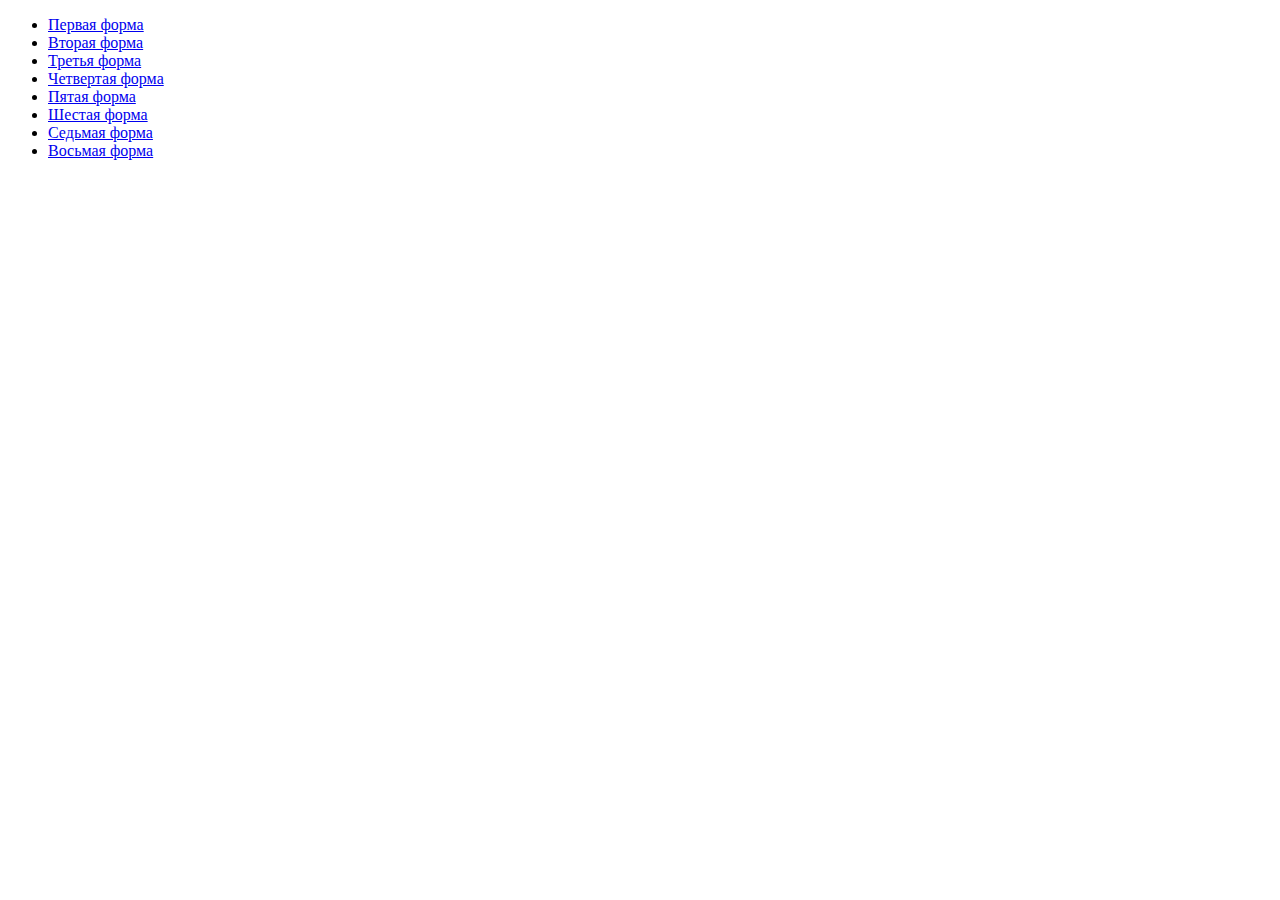
<file: lesson 6/index.html>
<!DOCTYPE html>
<html lang="en">
<head>
    <meta charset="UTF-8">
    <meta http-equiv="X-UA-Compatible" content="IE=edge">
    <meta name="viewport" content="width=device-width, initial-scale=1.0">
    <title>Формы</title>
</head>
<body>
    <ul class = "forms">
        <li class = "forms__items">
            <a href="first.html" class = "first__item" target = "_blank">Первая форма</a>
        </li>
        <li>
            <a href="second.html" class = "second__item" target = "_blank">Вторая форма</a>
        </li>
        <li>
            <a href="third.html" class = "third__item" target = "_blank">Третья форма</a>
        </li>
        <li>
            <a href="four.html" class = "four__item" target = "_blank">Четвертая форма</a>
        </li>
        <li>
            <a href="five.html" class = "five__item" target = "_blank">Пятая форма</a>
        </li>
        <li>
            <a href="six.html" class = "six__item" target = "_blank">Шестая форма</a>
        </li>
        <li>
            <a href="seven.html" class = "seven__item" target = "_blank">Седьмая форма</a>
        </li>
        <li>
            <a href=".html" class = "__item" target = "_blank">Восьмая форма</a>
        </li>

    </ul>
    
    
</body>
</html>
</file>
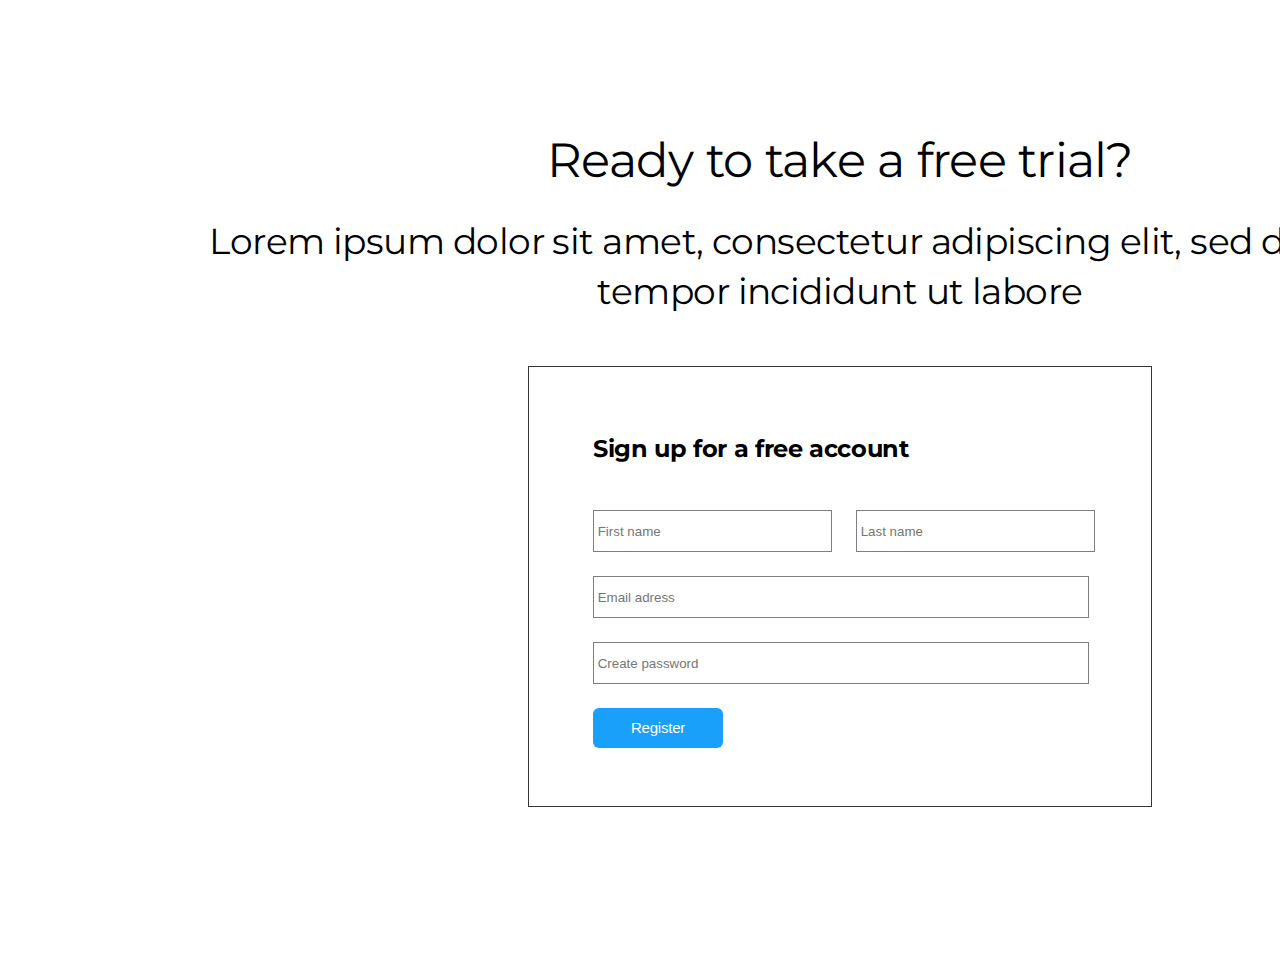
<file: lesson 6/seven.html>
<!DOCTYPE html>
<html lang="en">
<head>
    <meta charset="UTF-8">
    <meta http-equiv="X-UA-Compatible" content="IE=edge">
    <meta name="viewport" content="width=device-width, initial-scale=1.0">
    <link rel="stylesheet" href="assets/css/style.css">
    <link rel="preconnect" href="https://fonts.googleapis.com">
    <link rel="preconnect" href="https://fonts.gstatic.com" crossorigin>
    <link href="https://fonts.googleapis.com/css2?family=Montserrat&display=swap" rel="stylesheet">
    <title>Signup</title>
</head>
<body>
    <div class="signup">
        <div class="signup__text1">Ready to take a free trial?</div>
        <div class="signup__text2">Lorem ipsum dolor sit amet, consectetur adipiscing elit, sed do eiusmod tempor incididunt ut labore</div>
        <div class="signup__block">
            <div class="signup__text3">Sign up for a free account</div>
            <input type="name" class="fls1 signup__fields1" placeholder=" First name">
            <input type="name" class="fls1 signup__fields2" placeholder=" Last name">
            <input type="email" class="fls2 signup__fields3" placeholder=" Email adress">
            <input type="password" class="fls2 signup__fields4" placeholder=" Create password">
            <button class="register">Register</button>
        </div>
    </div>
</body>
</html>
</file>
<file: lesson 6/assets/css/style.css>
*{
    margin: 0;
    padding: 0;
}
/*First form*/
@font-face {
    font-family:'Rubik';
    src:url('../fonts/Rubik-Regular.ttf')
}
.reg{
    font-family:'Rubik';
    height: 811px;
    width: 568px;
    border:2px solid #000000;
    border-radius: 8px;
    background: #FFFFFF;
    margin:0 auto
}
.reg__header{
    display: flex;
    align-items: center;
    padding: 30px;
    border-bottom:1px solid #C4C4C4; 
}
.reg__subtitle{
    align-items: center;
    display: flex;
    font-style: normal;
    font-weight: 700;
    font-size: 18px;
    line-height: 21px;
    color: #474747;   
}
.reg__subtitle::before{
    content:'\00d7';
    font-size:25px;
    display: block;
    padding-right:183px;
}
.reg__form{
    display: flex;
    flex-direction: column;
    padding:30px;
}
.reg__form__title{
    padding-bottom: 22px;
    font-style: normal;
    font-weight:700;
    font-size: 24px;
    line-height: 28px;
    color: #363636;
}
.reg__form__input{
    margin-bottom: 15px;
    padding-top: 18.5px;
    padding-bottom:18.5px;
    padding-left:14px;
    border: 1px solid #B0B0B0;
    border-radius: 8px;
    font-style: normal;
    font-weight: 400;
    font-size: 16px;
    line-height: 19px;
    color: #363636;


}
.reg__form__subtext{
    padding-bottom: 30px;
    font-family: 'Rubik';
    font-style: normal;
    font-weight: 400;
    font-size: 14px;
    line-height: 17px;
    color: #A9A9A9;
}
.reg__form__agree{
    display: flex;
}
.reg__form__check{
    flex:0 0 24px;
    height: 24px;
    background: #FFFFFF;
    border: 1px solid #C4C4C4;
    border-radius:3px;
    margin-right:15px;
}
label{
    font-style: normal;
    font-weight: 400;
    font-size: 14px;
    line-height: 17px;
    color: #363636;
}
label span{
    color:#008C8C
}
.reg__form__btn{
    margin-top:30px ;
    background: #B13957;
    border-radius: 30px;   
    padding: 12px 0px;
    font-style: normal;
    font-size: 16px;
    font-weight:700;
    line-height: 19px;
    color: #FFFFFF;
    margin-bottom:10px;
    border-color:#FFFFFF
}
.reg__form__butn{
    display: flex;
    justify-content: center;
    margin-top: 20px;
    background: #FFFFFF;
    opacity: 0.9;
    box-shadow: 0px 0px 12px rgba(0, 0, 0, 0.12);
    border-radius: 8px;
    padding:18px 0px;
    font-style: normal;
    font-size: 18px;
    line-height: 21px;
    font-weight: 700;
    color: #474747;
    
}
.reg__form__enter{
   display: flex;
   justify-content: center;
}
.tyu{
    color:#008C8C
}
.google::before{
    content: '';
    background:url('/assets/img/icons8-google\ 1.svg');
    display:block;
    height:20px;
    width: 20px;
    margin-right: 20px;

}
.facebook::before{
    content: '';
    background:url('/assets/img/icons8-facebook\ 1.svg');
    display:block;
    height:20px;
    width: 20px;
    margin-right: 20px;
}
/*Second*/
@font-face {
    font-family:'Rubik';
    src:url('../fonts/Rubik-Regular.ttf')
}
.log{
    font-family:'Rubik';
    height: 594px;
    width: 568px;
    border:2px solid #000000;
    border-radius: 8px;
    background: #FFFFFF;
    margin:0 auto
}
.log__header{
    display: flex;
    align-items: center;
    padding: 30px;
    border-bottom:1px solid #C4C4C4; 
}
.log__subtitle{
    align-items: center;
    display: flex;
    font-style: normal;
    font-weight: 700;
    font-size: 18px;
    line-height: 21px;
    color: #474747;
}
.log__subtitle::before{
    content:'\00d7';
    font-size:25px;
    display: block;
    padding-right:219px;
}
.log__form{
    display: flex;
    flex-direction: column;
    padding:30px;
}
.log__form__title{
    padding-bottom: 22px;
    font-style: normal;
    font-weight:700;
    font-size: 24px;
    line-height: 28px;
    color: #363636;
}
.log__form__input{
    margin-bottom: 15px;
    padding-top: 18.5px;
    padding-bottom:18.5px;
    padding-left:14px;
    border: 1px solid #B0B0B0;
    border-radius: 8px;
    font-style: normal;
    font-weight: 400;
    font-size: 16px;
    line-height: 19px;
    color: #363636;


}
.log__form__subtext{
    padding-bottom: 20px;
    font-family: 'Rubik';
    font-style: normal;
    font-weight: 400;
    font-size: 14px;
    line-height: 17px;
    color: #008C8C;
    justify-content: center;
    display: flex;
}
.log__form__btn{
    background: #B13957;
    border-radius: 30px;   
    padding: 12px 0px;
    font-style: normal;
    font-size: 16px;
    font-weight:700;
    line-height: 19px;
    color: #FFFFFF;
    margin-bottom:10px;
    border-color:#FFFFFF
}
.log__form__butn{
    display: flex;
    justify-content: center;
    margin-top: 20px;
    background: #FFFFFF;
    opacity: 0.9;
    box-shadow: 0px 0px 12px rgba(0, 0, 0, 0.12);
    border-radius: 8px;
    padding:18px 0px;
    font-style: normal;
    font-size: 18px;
    line-height: 21px;
    font-weight: 700;
    color: #474747;
}
/*Third*/
@font-face {
    font-family:'Open Sans' ;
    src: url('/assets/fonts/OpenSans-Regular.ttf');
}
.call{
    font-family: 'Open Sans';
    height: 467px;
    width: 434px;
    background: #FFFBF1;
    backdrop-filter: blur(7.5px);
    border-radius: 3px;
 
}
.call__in{
    padding:70px 50px 50px 50px;
    display: flex;
    flex-direction: column;
}
@font-face {
    font-family:'Open Sans Bold' ;
    src: url('/assets/fonts/OpenSans-Bold.ttf');
}
.call__title{
    font-family: 'Open Sans Bold';
    margin-bottom: 30px;
    font-style: normal;
    font-weight: 700;
    font-size: 32px;
    line-height: 48px;
    text-transform: uppercase;
    color: #6D3496;
}
.call__form__input{
    margin-bottom: 20px;
    padding: 10px 15px;
    border:2px solid #6D3496;
    background-color:#FFFBF1;
    font-style: normal;
    font-weight: 300;
    font-size: 15px;
    line-height: 22px;
    border-radius: 3px;
}
.call__form__input::placeholder{
    color:#6D3496


}
.call__form__agree label{
    font-style: normal;
    font-weight: 400;
    font-size: 15px;
    line-height: 25px;
    color: #260A3A;
}
.call__form__agree{
    padding-bottom:20px;
    display: flex;
}
@font-face {
    font-family:'Open Sans SemiBold' ;
    src: url('/assets/fonts/OpenSans-SemiBold.ttf');
}
.call__form__btn{
    font-family:'Open Sans SemiBold';
    background: #6D3496;
    border-radius: 5px;
    padding: 10px 25px;
    border-color:#FFFBF1;
    font-style: normal;
    font-weight: 600;
    font-size: 18px;
    line-height: 30px;
    color: #FFFFFF;
}
.call__form__check{
    width: 20px;
    height: 20px;
    flex:0 0 20px;
    margin-right: 10px;
}
a{
    text-decoration: none;
    color:#FFFFFF
}
/*Four*/
@font-face {
        font-family:'Open Sans' ;
        src: url('/assets/fonts/OpenSans-Regular.ttf');
}
@font-face {
    font-family:'Open Sans Bold' ;
    src: url('/assets/fonts/OpenSans-Bold.ttf');
}
.request{
        font-family: 'Open Sans';
        height: 348px;
        width: 608px;
        background: #FFFBF1;
        backdrop-filter: blur(7.5px);
        border-radius: 3px;
        display: flex;
        align-items: center;
        justify-content: center;
        flex-direction: column;
}
.request__title{
    font-family:'Open Sans Bold' ; 
    margin-bottom: 30px;
    font-style: normal;
    font-weight: 700;
    font-size: 32px;
    line-height: 48px;
    text-transform: uppercase;
    color: #6D3496;
}
.request__text{
    font-style: normal;
    font-weight: 400;
    font-size: 15px;
    line-height: 25px;
    color: #6D3496;
    text-align: center;
    margin-bottom: 30px;
}
@font-face {
    font-family:'Open Sans SemiBold' ;
    src: url('/assets/fonts/OpenSans-SemiBold.ttf');
}
.request__btn{
    border:1px solid #FFFBF1;
    font-family:'Open Sans SemiBold';
    font-style: normal;
    font-weight: 600;
    font-size: 17px;
    line-height: 30px;
    padding: 10px 25px;
    gap: 10px;
    width: 177px;
    height: 50px;
    background: #6D3496;
    border-radius: 3px;       
}
/*Five*/
@font-face {
    font-family:'Open Sans' ;
    src: url('/assets/fonts/OpenSans-Regular.ttf');
}
@font-face {
font-family:'Open Sans Bold' ;
src: url('/assets/fonts/OpenSans-Bold.ttf');
}
@font-face {
    font-family:'Open Sans SemiBold' ;
    src: url('/assets/fonts/OpenSans-SemiBold.ttf');
}
.connect{}
.container{
    width:876px;
    margin: 0 auto;
    
}
.connect__title{
    display:flex;
    font-family:'Open Sans Bold';
    display: flex;
    justify-content: center;
    margin-top: 120px;
    font-style: normal;
    font-weight: 700;
    font-size: 32px;
    line-height: 48px;
    text-transform: uppercase;
    color: #6D3496;
    margin-bottom: 70px;
}
.connect__body{
    display: flex;
    background: #FFFBF1;    
    justify-content: center;
    flex-direction: column;;
    flex-direction: column;
}
.connect__body__title{
    font-family:'Open Sans Bold';
    display:flex ;
    justify-content: center;
    font-style: normal;
    font-weight: 700;
    font-size: 20px;
    line-height: 30px;
    text-transform: uppercase;
    color: #6D3496;
    margin-bottom: 20px;
}
.connect__body__text{
    font-family: 'Open Sans';
    font-style: normal;
    font-weight: 400;
    font-size: 15px;
    line-height: 25px;
    text-align: center;
    color: #6D3496;
    margin-bottom: 30px;
}
.inputs__up{
    display: flex;
    justify-content: space-between;
    margin-bottom: 30px;

}
.connect__body__input1{
    width: 392.5px;
    height:20px;
    border: 2px solid #6D3496;
    border-radius: 3px;
    padding: 10px 15px;
    background: #FFFBF1;
}
.connect__body__input2{
    width: 392.5px;
    height:20px;
    border: 2px solid #6D3496;
    border-radius: 3px;
    padding: 10px 15px;
    background: #FFFBF1;
}
.connect__body__input3{
    width: 845px;
    padding:10px 13px;
    padding-bottom:83px;
    border: 2px solid #6D3496;
    border-radius: 3px;
    background: #FFFBF1;
    margin-bottom: 30px;
}
.connect__body__input1::placeholder{
    color: #6D3496;
}
.connect__body__input2::placeholder{
    color: #6D3496;
}
.connect__body__input3::placeholder{
    color: #6D3496;
}
.connect__form__agree label{
    font-family: 'Open Sans';
    font-style: normal;
    font-weight: 400;
    font-size: 15px;
    line-height: 25px;
    color: #6D3496;
}
.connect__form__check{
    flex:0 0 20px;
}
.connect__form__btn{
    display:flex;
    justify-content: center;
    font-family: 'Open Sans SemiBold';
    font-style: normal;
    font-weight: 600;
    font-size: 18px;
    line-height: 30px;
    background: #6D3496;
    border-radius: 3px;
    padding: 10px 25px;
    border:1px solid #FFFFFF;
    margin-left:328px;
    margin-right:328px;
    margin-bottom: 120px;
    margin-top: 30px;
}    
.footer{
    background: #6D3496;
    display: flex;
    justify-content: center;
}
.footer__cont{
    margin: 0 auto;
    display: flex;
    width: 1100px;
    justify-content: space-between;

}
.footer__logo{
   padding-top: 60px;
   width: 120px;
   height: 155px;
}
.social{
    margin-top: 30px;
    display: flex;
    justify-content: space-between;
}
.rightsfive{
    margin-top: 108px;
    margin-bottom: 60px;
    font-family: 'Open Sans';
    font-style: normal;
    font-weight: 400;
    font-size: 14px;
    line-height: 25px;
    color: #FFFBF1;
}
.links1{
    font-family: 'Open Sans';
    font-style: normal;
    font-weight: 500;
    font-size: 15px;
    line-height: 24px;
    letter-spacing: 0.01em;
    text-transform: uppercase;
    color: #FFFBF1;
    justify-content: center;
    display: flex;
    flex-direction: column;
}
.contacts{
    margin-top: 60px;
}
.us{
    margin-top: 40px;
    color: #EC78BB;
}
.secur{
    margin-top: 25px;
    margin-bottom: 20px;
    
}
.otxod{
    margin-bottom: 20px;
}
.eco{
    margin-bottom: 20px;
}
.soprov{
    margin-bottom: 20px;
}
.soprov2{
    margin-bottom: 20px;
}
.column2{
    width: 416px;
    height: 313px;
    display: flex;
    justify-content: center;
    text-align: center;
    margin-top: 60px;
}
.column3{
    display: flex;
    
    flex-direction: column;
}
.connect__form__btn2{
    border: 2px solid #FFFBF1;
    border-radius: 3px;
    background:#6D3496;
    padding: 10px 25px;
    margin-top: 60px;
    font-family: 'Open Sans';
    font-style: normal;
    font-weight: 500;
    font-size: 18px;
    line-height: 30px;
    color: #FFFBF1;
    margin-bottom: 30px;
}
.tel1{
    display: flex;
    font-family: 'Open Sans';
    font-style: normal;
    font-weight: 400;
    font-size: 15px;
    line-height: 25px;
    color: #FFFBF1;
    
}
.tel2{
    display: flex;
    font-family: 'Open Sans';
    font-style: normal;
    font-weight: 400;
    font-size: 15px;
    line-height: 25px;
    color: #FFFBF1;
    
}
.tel1::before{
   content:url('/assets/img/phone_w.svg');
   display:block;
   margin-right: 10px;

}
.tel2::before{
    content:url('/assets/img/phone_w.svg');
    display:block;
    margin-right: 10px;
 }
/*Six*/
@font-face {
    font-family: 'Nunito Sans Light';
    src: url('/assets/fonts/Nunito_Sans/NunitoSans-Light.ttf');
    src: url('/assets/fonts/Nunito_Sans/NunitoSans-Bold.ttf');
    src:url('/assets/fonts/Nunito_Sans/NunitoSans-Regular.ttf')
}
.reg2{
    display: flex;
    justify-content: center;
}
.reg2__cont{
    width: 468px;
}
.logo__mir{
    margin-top: 145px;
    display: flex;
    justify-content: center;
}
.reg2__title{
    font-family: 'Nunito Sans Light';
    font-style: normal;
    font-weight: 300;
    font-size: 18px;
    line-height: 4.5%;
    display: flex;
    align-items: center;
    width: 468;
    height: 64px;
    background: #F1E8D9;
    border-radius: 5px;
    margin-top: 36px;
    padding-left: 38px;
}
.inputs__btn{
    margin-top: 37px;
    width: 468px;
    height: 470px;
    background: rgba(221, 183, 113, 0.22);
    border-radius: 5px;
    display: flex;
    flex-direction: column;
}
.input1__title{
    padding-left: 54px;
    padding-top: 55px;
    font-family: 'Nunito Sans Light';
    font-style: normal;
    font-weight: 400;
    font-size: 15px;
    line-height: 20px;
    display: flex;
    align-items: center;
    color: #0F0F0F;
}
.input1__name{
    margin-top: 20px;
    margin-left: 54px;
    background: #FFFFFF;
    box-shadow: 0px 6px 20px rgba(206, 206, 206, 0.25);
    border-radius: 60px;
    height: 51px;
    width: 354px;
    border:0ch
}
.input2__title{
    padding-left: 54px;
    padding-top: 21px;
    font-family: 'Nunito Sans Light';
    font-style: normal;
    font-weight: 400;
    font-size: 15px;
    line-height: 20px;
    display: flex;
    align-items: center;
    color: #0F0F0F;
}
.input2__email{
    margin-top: 20px;
    margin-left: 54px;
    background: #FFFFFF;
    box-shadow: 0px 6px 20px rgba(206, 206, 206, 0.25);
    border-radius: 60px;
    height: 51px;
    width: 354px;
    border:0ch
}
.titledown{
    padding-top: 26px;
    padding-left: 54px;
    font-family: 'Nunito Sans Light';
    font-style: normal;
    font-weight: 300;
    font-size: 18px;
    line-height:20px ;
    display: flex;
    align-items: center;
    color: #0D0D0C;
}
.mir__reg2{
    background: #08A045;
    border-radius: 60px;
    padding:15px 30px;
    border:0ch;
    font-family: 'Nunito Sans Light';
    font-style: normal;
    font-weight: 900;
    font-size: 16px;
    line-height: 22px;
    display: flex;
    align-items: center;
    text-align: center;
    letter-spacing: 2px;
    margin-top: 44px;
    color: #FFFFFF;
    justify-content: flex-end;
    margin-right: 52px;
    margin-left: 228px;
}
.forgotpass{
    margin-top: 40px;
    display: flex;
    flex-direction: column;
    font-family: 'Nunito Sans Light';
    font-style: normal;
    font-weight: 400;
    font-size: 15px;
    line-height: 20px;
    margin-left: 54px;
    color: rgba(15, 15, 15, 0.71);
}
.downtext::before{
    content:url('/assets/img/Arrow\ 1.svg');
    margin-right: 5px;
}
.politic{
    margin-bottom: 116px;
    margin-top: 95px;
    display: flex;
    justify-content: center;
    font-family: 'Nunito Sans Light';
    font-style: normal;
    font-weight: 300;
    font-size: 18px;
    line-height: 4.5%;
    display: flex;
    align-items: center;
    color: #000000;
}
/* form6 */
.signup{
    font-family: 'Montserrat';
    font-style: normal;
    margin: 0 auto;
    width: 1680px;
    height: 961px;
    display: flex;
    justify-content: center;
    flex-direction: column;
}
.signup__text1{
    display: flex;
    height: 72px;
    width: 1392px;
    font-weight: 400;
    font-size: 48px;
    line-height: 72px;
    text-align: center;
    justify-content: center;
    letter-spacing: -0.015em;
    color: #000000;
    margin: 120px auto;
}
.signup__text2{
    display: flex;
    font-weight: 400;
    font-size: 36px;
    line-height: 50px; 
    text-align: center;
    letter-spacing: -0.015em;
    height: 100px;
    width: 1392px;
    margin: -100px auto;
}
.signup__block{
    width: 622px;
    height: 439px;
    margin: 150px auto;
    border: 1px solid #363636;
}
.signup__text3{
    margin-top: 64px;
    margin-left: 64px;
    font-weight: 700;
    font-size: 24px;
    line-height: 36px;
    letter-spacing: -0.015em;
    color: #000000;
}
.fls1{
    margin-top: 43px;
    width: 237px;
    height: 40px;
    background: #FFFFFF;
    border: 1px solid rgba(0, 0, 0, 0.5); 
}
.fls2{
    margin-left: 64px;
    width: 494px;
    height: 40px;
    background: #FFFFFF;
    border: 1px solid rgba(0, 0, 0, 0.5);
}
.register{
    background: #18A0FB;
    border-radius: 6px;
    height: 40px;
    width: 130px; 
    font-weight: 500;
    font-size: 15px;
    line-height: 18px;
    letter-spacing: -0.015em;
    color: #FFFFFF;
    margin-top: 24px;
    margin-left: 64px;
    border: 0;
}
.signup__fields1{
    margin-left: 64px;
}
.signup__fields2{
    margin-left: 20px;
}
.signup__fields3{
    margin-top: 24px;
}
.signup__fields4{
    margin-top: 24px;
}
</file>
